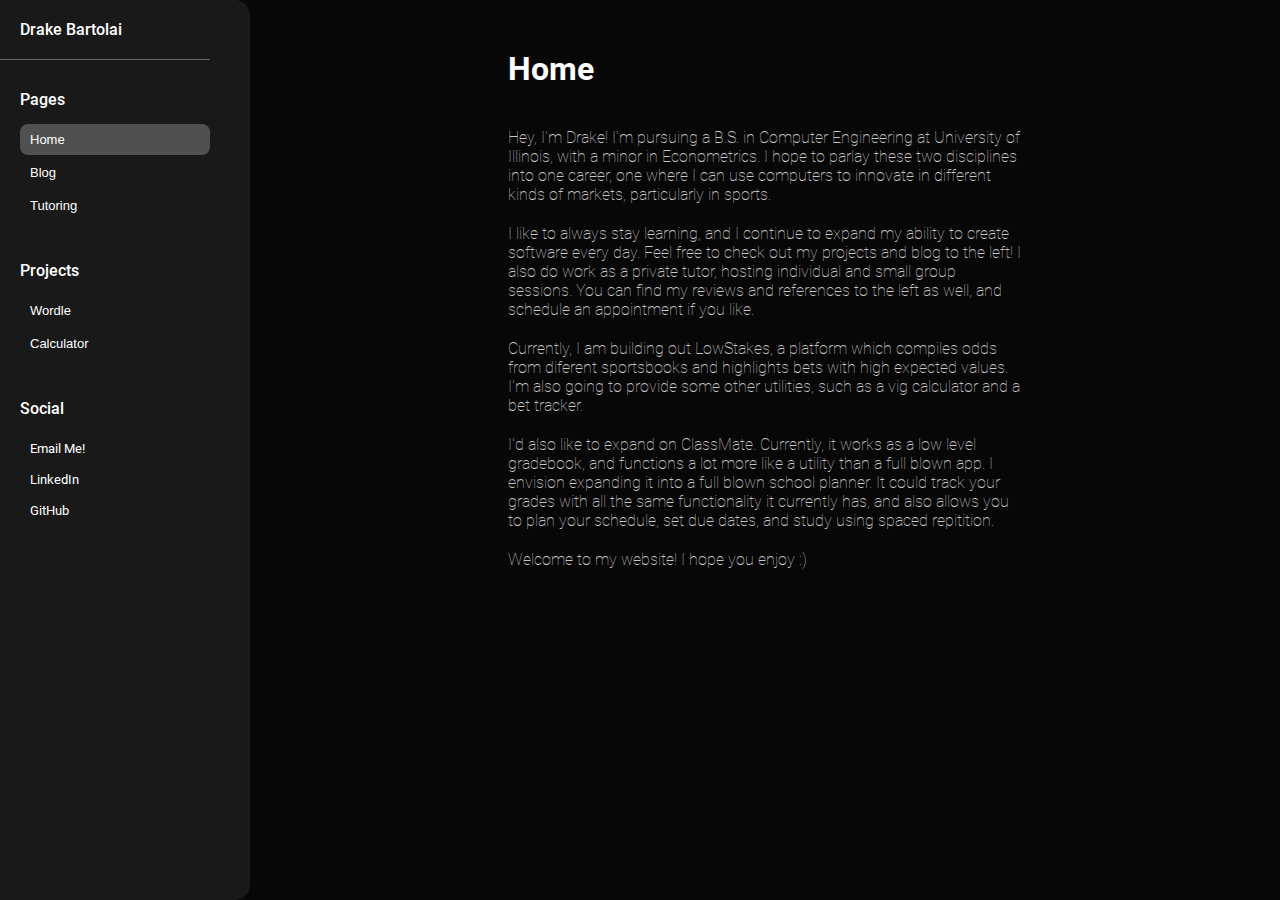
<file: index.html>
<!DOCTYPE html>
<html lang="en">
<head>
    <meta charset="UTF-8">
    <meta http-equiv="X-UA-Compatible" content="IE=edge">
    <meta name="viewport" content="width=device-width, initial-scale=1.0">
    <title>Drake Bartolai</title>
    <link rel = "stylesheet" href="styling.css"/>
    <link rel="icon" href="favicon.ico"/>
</head>
<body>
    <div class="view">
        <div class="sidebar">
            <div class="name-div">
                <h1 class="name">Drake Bartolai</h1>
            </div>
            <div class="sidebar-section">
                <h2 class="section-name">Pages</h2>
                <ul class="section-items">
                    <button class="sidebar-button">Home</button>
                    <button class="sidebar-button">Blog</button>
                    <button class="sidebar-button">Tutoring</button>
                </ul>
            </div>
            <div class="sidebar-section">
                <h2 class="section-name">Projects</h2>
                <ul class="section-items">
                    <button class="sidebar-button">Wordle</button>
                    <button class="sidebar-button">Calculator</button>
                </ul>
            </div>
            <div class="sidebar-section">
                <h2 class="section-name">Social</h2>
                <ul class="section-items">
                    <li class="section-link"><a target="_blank" href='mailto:drakeab2@illinois.edu'>Email Me!</a></li>
                    <li class="section-link"><a target="_blank" href='https://www.linkedin.com/in/drake-bartolai-789506293/'>LinkedIn</a></li>
                    <li class="section-link"><a target="_blank" href='https://github.com/dbartolai1'>GitHub</a></li>
                </ul>
            </div>
        </div>
        <div class="page">
            <div class="page-header-div">
                <h1 class="page-header">Blog</h1>
            </div>
            <div class="page-content-div"></div>
        </div>
    </div>
    <script src="site.js"></script>
</body>
</html>
</file>
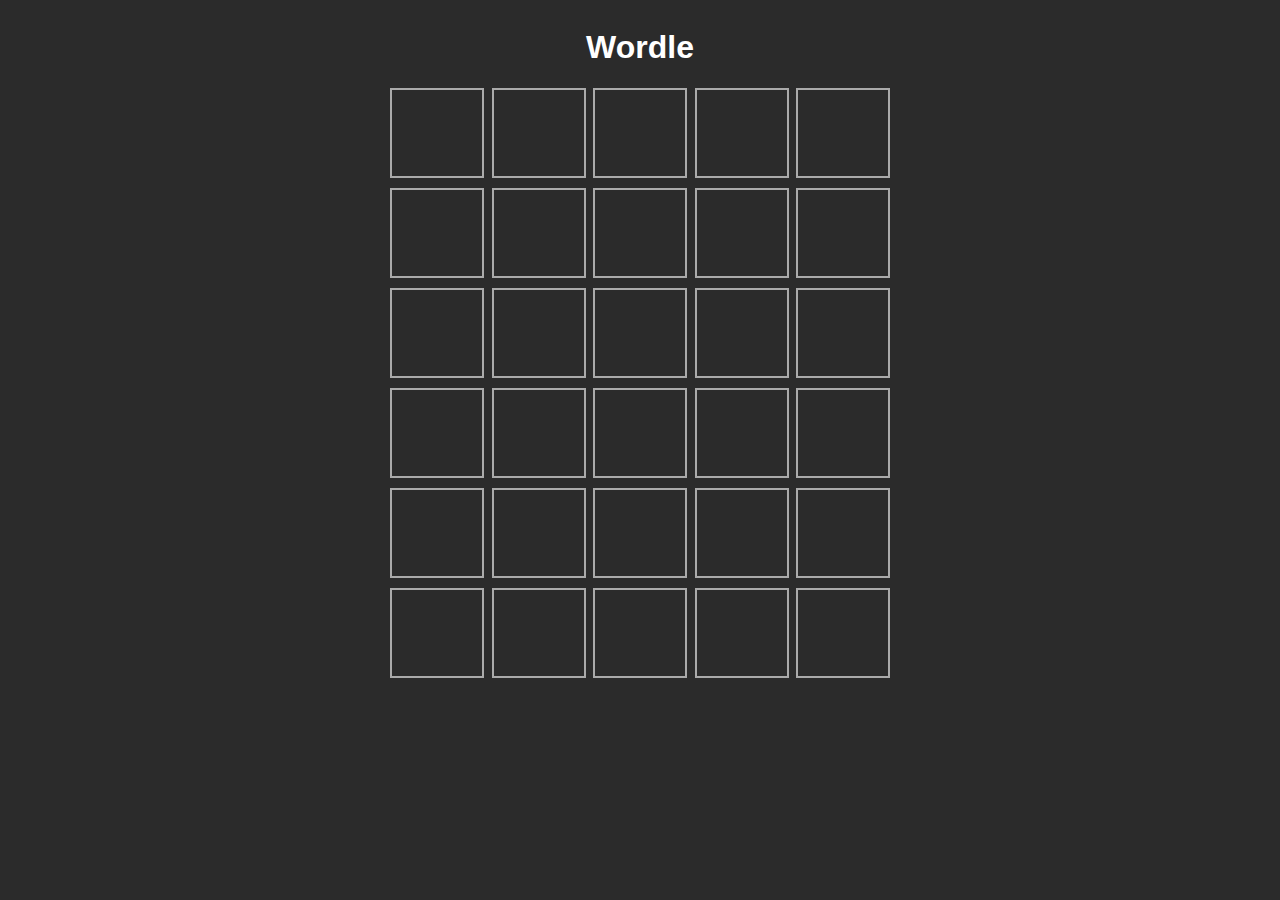
<file: wordle.html>
<!DOCTYPE html>
<html lang="en">
<head>
    <meta charset="UTF-8">
    <meta name="viewport" content="width=device-width, initial-scale=1.0">
    <link rel="stylesheet" href="wordle.css">
    <title>Wordle</title>
</head>
<body>
    <div class="game">
        <div class="header">
            <h1>Wordle</h1>
        </div>
        <div class="game-window">
            <div class="row">
                <div class="letter-box"></div>
                <div class="letter-box"></div>
                <div class="letter-box"></div>
                <div class="letter-box"></div>
                <div class="letter-box"></div>
            </div>
            <div class="row">
                <div class="letter-box"></div>
                <div class="letter-box"></div>
                <div class="letter-box"></div>
                <div class="letter-box"></div>
                <div class="letter-box"></div>
            </div>
            <div class="row">
                <div class="letter-box"></div>
                <div class="letter-box"></div>
                <div class="letter-box"></div>
                <div class="letter-box"></div>
                <div class="letter-box"></div>
            </div>
            <div class="row">
                <div class="letter-box"></div>
                <div class="letter-box"></div>
                <div class="letter-box"></div>
                <div class="letter-box"></div>
                <div class="letter-box"></div>
            </div>
            <div class="row">
                <div class="letter-box"></div>
                <div class="letter-box"></div>
                <div class="letter-box"></div>
                <div class="letter-box"></div>
                <div class="letter-box"></div>
            </div>
            <div class="row">
                <div class="letter-box"></div>
                <div class="letter-box"></div>
                <div class="letter-box"></div>
                <div class="letter-box"></div>
                <div class="letter-box"></div>
            </div>
        </div>
    </div>
    <script src="wordle.js"></script>
</body>
</html>
</file>
<file: styling.css>
@font-face {
    font-family: 'Roboto';
    src: url('./Roboto/Roboto-Thin.ttf');
    font-weight: 100;
    font-style: normal;
}
@font-face {
    font-family: 'Roboto';
    src: url('./Roboto/Roboto-Light.ttf');
    font-weight: 300;
    font-style: normal;
}
@font-face {
    font-family: 'Roboto';
    src: url('./Roboto/Roboto-Regular.ttf');
    font-weight: 400;
    font-style: normal;
}
@font-face {
    font-family: 'Roboto';
    src: url('./Roboto/Roboto-Medium.ttf');
    font-weight: 500;
    font-style: normal;
}
@font-face {
    font-family: 'Roboto';
    src: url('./Roboto/Roboto-Bold.ttf');
    font-weight: 700;
    font-style: normal;
}
@font-face {
    font-family: 'Roboto';
    src: url('./Roboto/Roboto-Black.ttf');
    font-weight: 900;
    font-style: normal;
}

*{
    box-sizing: border-box;
    margin: 0px;
}

body{
    font-family: 'Roboto', sans-serif;
    font-family: 'Roboto';
    font-weight: 100;
    background-color: rgb(7, 7, 7);
    overflow: hidden;
}

.view{
    width: 100%;
    display: flex;
    padding: 0;
    margin: 0;
}

.sidebar{
    height: 100vh;
    margin-top: 0px;
    width: 250px;
    background-color: rgb(25, 25, 25);
    color: white;
    border-top-right-radius: 15px;
    border-bottom-right-radius: 15px;
    position: fixed;
    padding-right: 40px
}

.sidebar-button{
    border: none;
    background-color: rgb(25, 25, 25);
    border-radius: 8px;
    color: white;
    font-size: small;
    font-weight: 400;
    padding-top: 8px;
    padding-bottom: 8px;
    padding-left: 10px;
    margin-right: 40px;
    width: 100%;
    display: flex;
    margin-bottom: 2px;
}

.sidebar-button-active{
    border: none;
    background-color: rgb(80, 80, 80);
    border-radius: 8px;
    color: white;
    font-size: small;
    font-weight: 400;
    padding-top: 8px;
    padding-bottom: 8px;
    padding-left: 10px;
    margin-right: 40px;
    width: 100%;
    display: flex;
    margin-bottom: 2px;
}

.name-div{
    display: flex;
    padding-top: 20px;
    padding-bottom: 20px;
    padding-left: 20px;
    border-bottom: solid rgb(100, 100, 100) 1px;
}

.name{
    font-weight: 500;
    font-size: medium;
}

.name:hover{
    cursor: pointer;
    color: rgb(200, 200, 200);
}

.sidebar-section{
    padding-left: 20px;
    margin-top: 10px;
    margin-bottom: 40px;
}

.section-items{
    list-style-type: none;
    padding-left: 0px;
}

.sidebar-button:hover{
    background-color: rgb(80, 80, 80);
    border-radius: 8px;
    cursor: pointer;
}

.section-link:hover{
    background-color: rgb(80, 80, 80);
    border-radius: 8px;
}

.section-link{
    font-size: small;
    font-weight: 400;
    padding-left: 10px;
    display: flex;
}

.section-link a{
    color: white;
    text-decoration: none;
    width: 100%;
    height: 100%;
    padding-top: 8px;
    padding-bottom: 8px;
}

.section-name{
    font-weight: 500;
    font-size: medium;
    margin-bottom: 15px;
    margin-top: 30px;
}

.page{
    color: rgb(200, 200, 200);
    display: flex;
    align-items: center;
    margin-left: 250px;
    width: 100%;
    padding-top: 50px;
    flex-direction: column;
}

.page-content-div{
    width: 50%;
    padding-top: 40px;
}

.page-header-div{
    width: 50%;
    color: white;
}

.page-header{
    display: flex;
    justify-content: space-between;
}

.page-content{
    margin-bottom: 20px;
}

.blog-post{
    border-top: solid rgb(100, 100, 100) 1px;
    padding-bottom: 20px;
    padding-top: 20px;
    padding-left: 10px;
    padding-right: 10px;
}

.blog-post:last-child{
    border-bottom: solid rgb(100, 100, 100) 1px;
}

.blog-post:hover{
    cursor: pointer;
    background-color: rgb(25, 25, 25);
}

.blog-post-info{
    display: flex;
    justify-content: space-between;
    margin-bottom: 5px;
}

.blog-post-title{
    color: white;
}

.blog-post-date-div{
    display: flex;
    flex-direction: column;
    justify-content: center;
}

.blog-post-date{
    font-size: medium;
    color: white
}
</file>
<file: wordle.css>
body{
    background-color: #2b2b2b;
}

html {
    font-family: Arial, sans-serif;
}

.header h1{
    color: white;
}

.header{
    display: flex;
    justify-content: center;
}

body{
    display: flex;
    justify-content: center;
}

.game{
    width: 500px;
}

.game-window{
    height: 80vh;
}

.row{
    margin-bottom: 10px;
    display: flex;
    justify-content: space-between;
    height: 12.5%;
}

.letter-box{
    width: 90px;
    border: solid rgb(170, 170, 170) 2px;
    color: white;
    display: flex;
    justify-content: center;
    font-size: 50px;
    padding-top: 20px;
}

.letter-wrong{
    background-color: #696969;
}

.letter-yellow{
    background-color: #c2a225;
}

.letter-correct{
    background-color: #578344;
}
</file>
